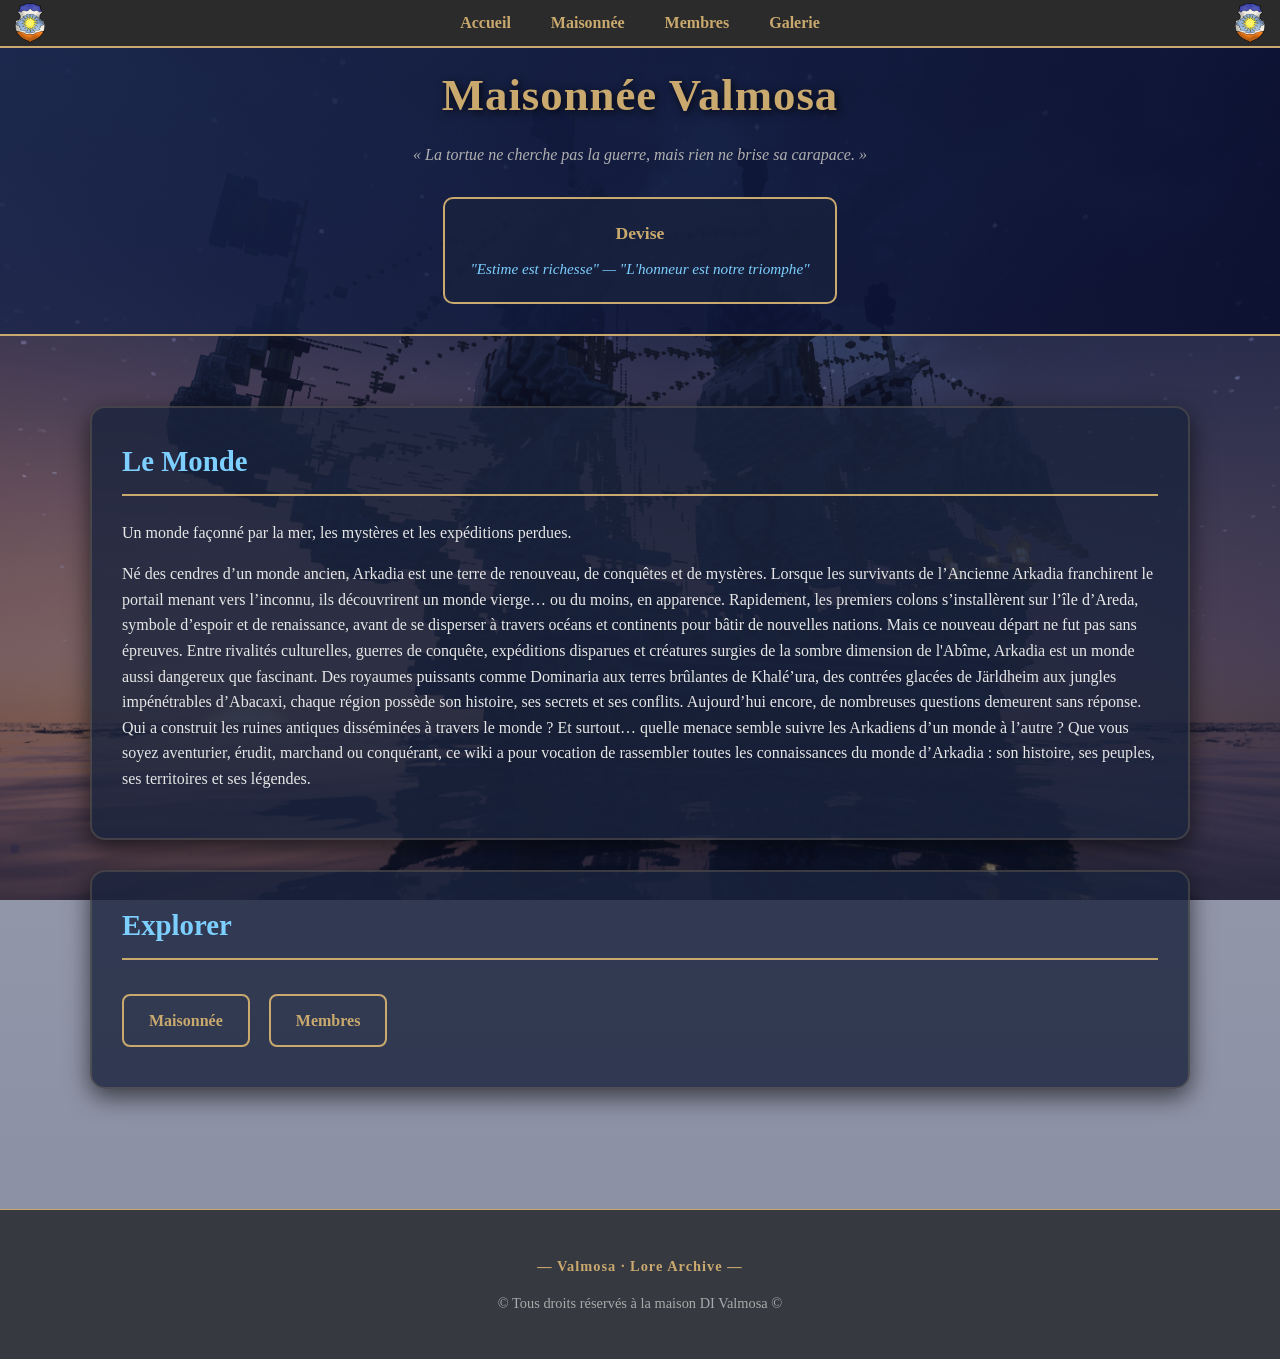
<file: index.html>
<!DOCTYPE html>
<html lang="fr">
<head>
    <link rel="icon" href="images/favicon.ico">
    <link rel="apple-touch-icon" href="images/favicon.png">
    <meta charset="UTF-8">
    <title>Maisonnée Valmosa</title>
    <link rel="stylesheet" href="style.css">
</head>
<body class="home">

<nav>
    <img src="images/favicon.ico" class="nav-logo left">

    <ul>
        <li><a href="index.html">Accueil</a></li>
        <li><a href="maisonnee.html">Maisonnée</a></li>
        <li><a href="membres.html">Membres</a></li>
        <li><a href="galerie.html">Galerie</a></li>
    </ul>

    <img src="images/favicon.ico" class="nav-logo right">
</nav>
<header class="hero">
    <div class="hero-main">
        <h1>Maisonnée Valmosa</h1>
        <p>« La tortue ne cherche pas la guerre, mais rien ne brise sa carapace. »</p>
    </div>
    
    <div class="hero-devise">
        <h2>Devise</h2>
        <p>"Estime est richesse" — "L'honneur est notre triomphe"</p>
    </div>
</header>

<main>

<div class="card">
    <h2>Le Monde</h2>
    <p>Un monde façonné par la mer, les mystères et les expéditions perdues.</p>
    <p>Né des cendres d’un monde ancien, Arkadia est une terre de renouveau, de conquêtes et de mystères. Lorsque les survivants de l’Ancienne Arkadia franchirent le portail menant vers l’inconnu, ils découvrirent un monde vierge… ou du moins, en apparence. Rapidement, les premiers colons s’installèrent sur l’île d’Areda, symbole d’espoir et de renaissance, avant de se disperser à travers océans et continents pour bâtir de nouvelles nations.

Mais ce nouveau départ ne fut pas sans épreuves.

Entre rivalités culturelles, guerres de conquête, expéditions disparues et créatures surgies de la sombre dimension de l'Abîme, Arkadia est un monde aussi dangereux que fascinant. Des royaumes puissants comme Dominaria aux terres brûlantes de Khalé’ura, des contrées glacées de Järldheim aux jungles impénétrables d’Abacaxi, chaque région possède son histoire, ses secrets et ses conflits.

Aujourd’hui encore, de nombreuses questions demeurent sans réponse.

Qui a construit les ruines antiques disséminées à travers le monde ?

Et surtout… quelle menace semble suivre les Arkadiens d’un monde à l’autre ?

Que vous soyez aventurier, érudit, marchand ou conquérant, ce wiki a pour vocation de rassembler toutes les connaissances du monde d’Arkadia : son histoire, ses peuples, ses territoires et ses légendes.</p>
</div>

<div class="card">
    <h2>Explorer</h2>
    <a class="btn" href="maisonnee.html">Maisonnée</a>
    <a class="btn" href="membres.html">Membres</a>
</div>

</main>
<footer>
    <p>— Valmosa · Lore Archive —</p>
    <p>© Tous droits réservés à la maison DI Valmosa ©</p>
</footer>
</body>
</html>
</file>
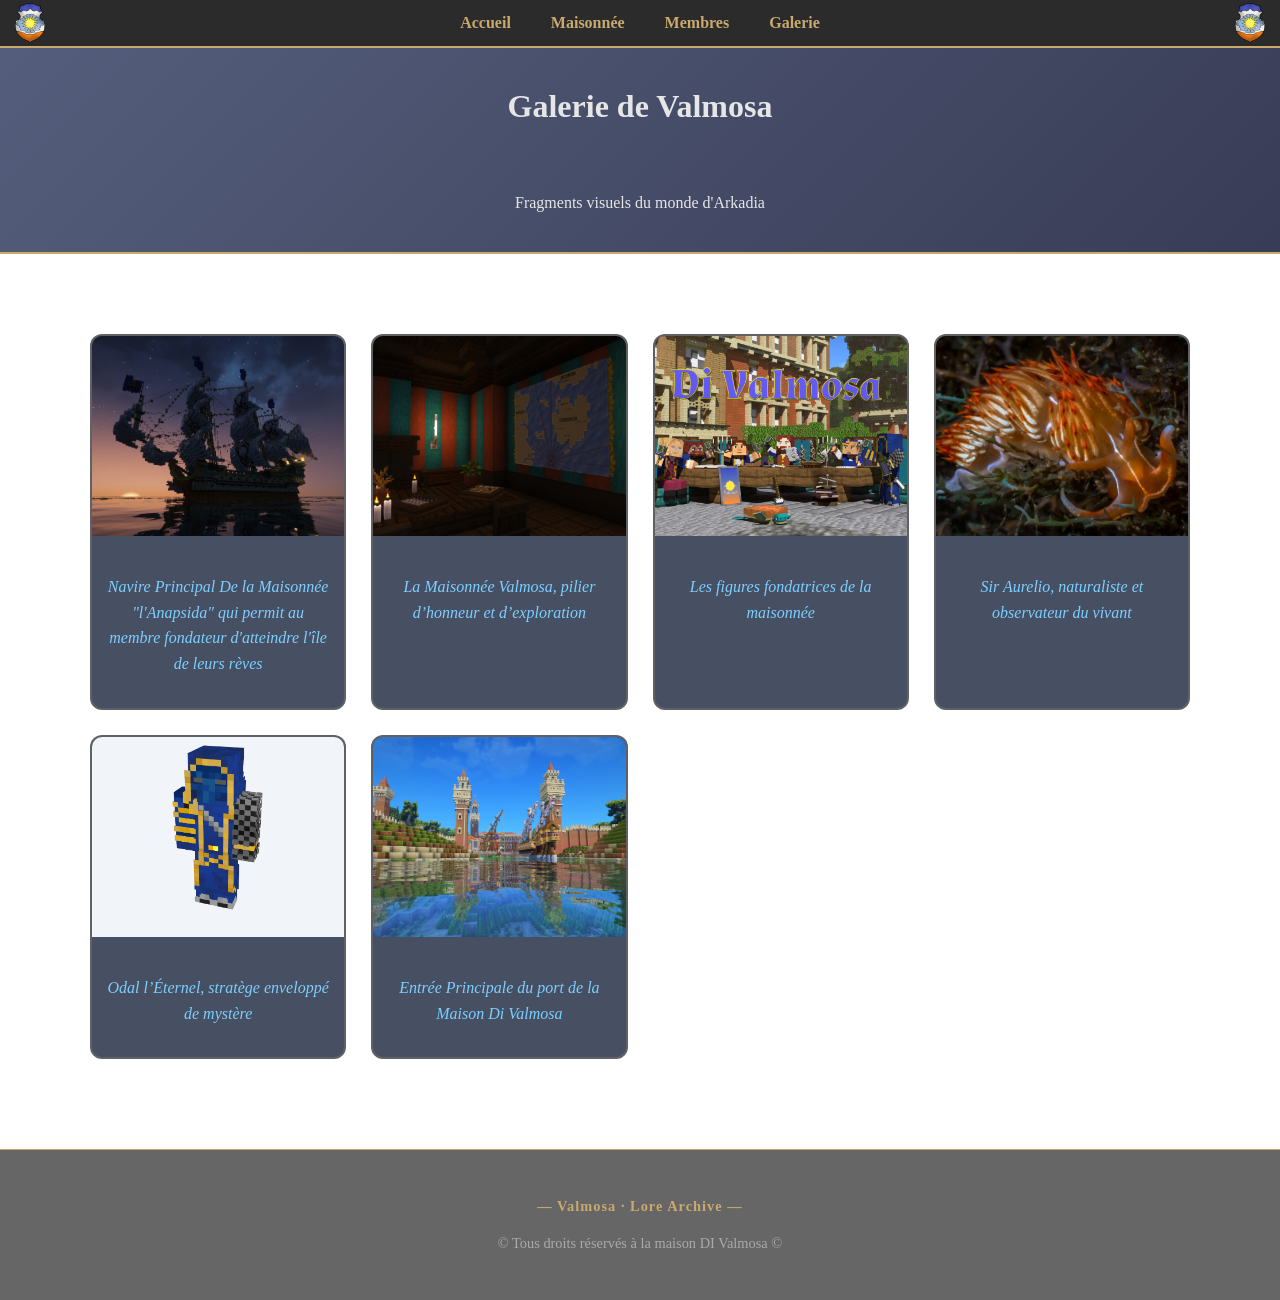
<file: galerie.html>
<!DOCTYPE html>
<html lang="fr">
<head>
    <link rel="icon" href="images/favicon.ico">
    <link rel="apple-touch-icon" href="images/favicon.png">
    <meta charset="UTF-8">
    <title>Galerie - Valmosa</title>
    <link rel="stylesheet" href="style.css">
</head>
<body class="galerie">

<nav>
    <img src="images/favicon.ico" class="nav-logo">

    <ul>
        <li><a href="index.html">Accueil</a></li>
        <li><a href="maisonnee.html">Maisonnée</a></li>
        <li><a href="membres.html">Membres</a></li>
        <li><a href="galerie.html">Galerie</a></li>
    </ul>

    <img src="images/favicon.ico" class="nav-logo">
</nav>

<header class="hero">
    <h1>Galerie de Valmosa</h1>
    <p>Fragments visuels du monde d'Arkadia</p>
</header>

<main>

<div class="gallery">

    <div class="gallery-item">
        <img src="images/home.png" alt="Monde d'Arkadia">
        <p>Navire Principal De la Maisonnée "l'Anapsida" qui permit au membre fondateur d'atteindre l'île de leurs rèves</p>
    </div>

    <div class="gallery-item">
        <img src="images/maisonnee.png" alt="Maisonnée Valmosa">
        <p>La Maisonnée Valmosa, pilier d’honneur et d’exploration</p>
    </div>

    <div class="gallery-item">
        <img src="images/membres.png" alt="Les membres">
        <p>Les figures fondatrices de la maisonnée</p>
    </div>

    <div class="gallery-item">
        <img src="images/aurelio-portrait.png" alt="Aurelio">
        <p>Sir Aurelio, naturaliste et observateur du vivant</p>
    </div>

    <div class="gallery-item">
        <img src="images/odal-bg.png" alt="Odal">
        <p>Odal l’Éternel, stratège enveloppé de mystère</p>
    </div>

    <div class="gallery-item">
        <img src="images/img2.png" alt="Exploration">
        <p>Entrée Principale du port de la Maison Di Valmosa</p>
    </div>

</div>
</main>

<footer>
    <p>— Valmosa · Lore Archive —</p>
    <p>© Tous droits réservés à la maison DI Valmosa ©</p>
</footer>

</body>
</html>
</file>
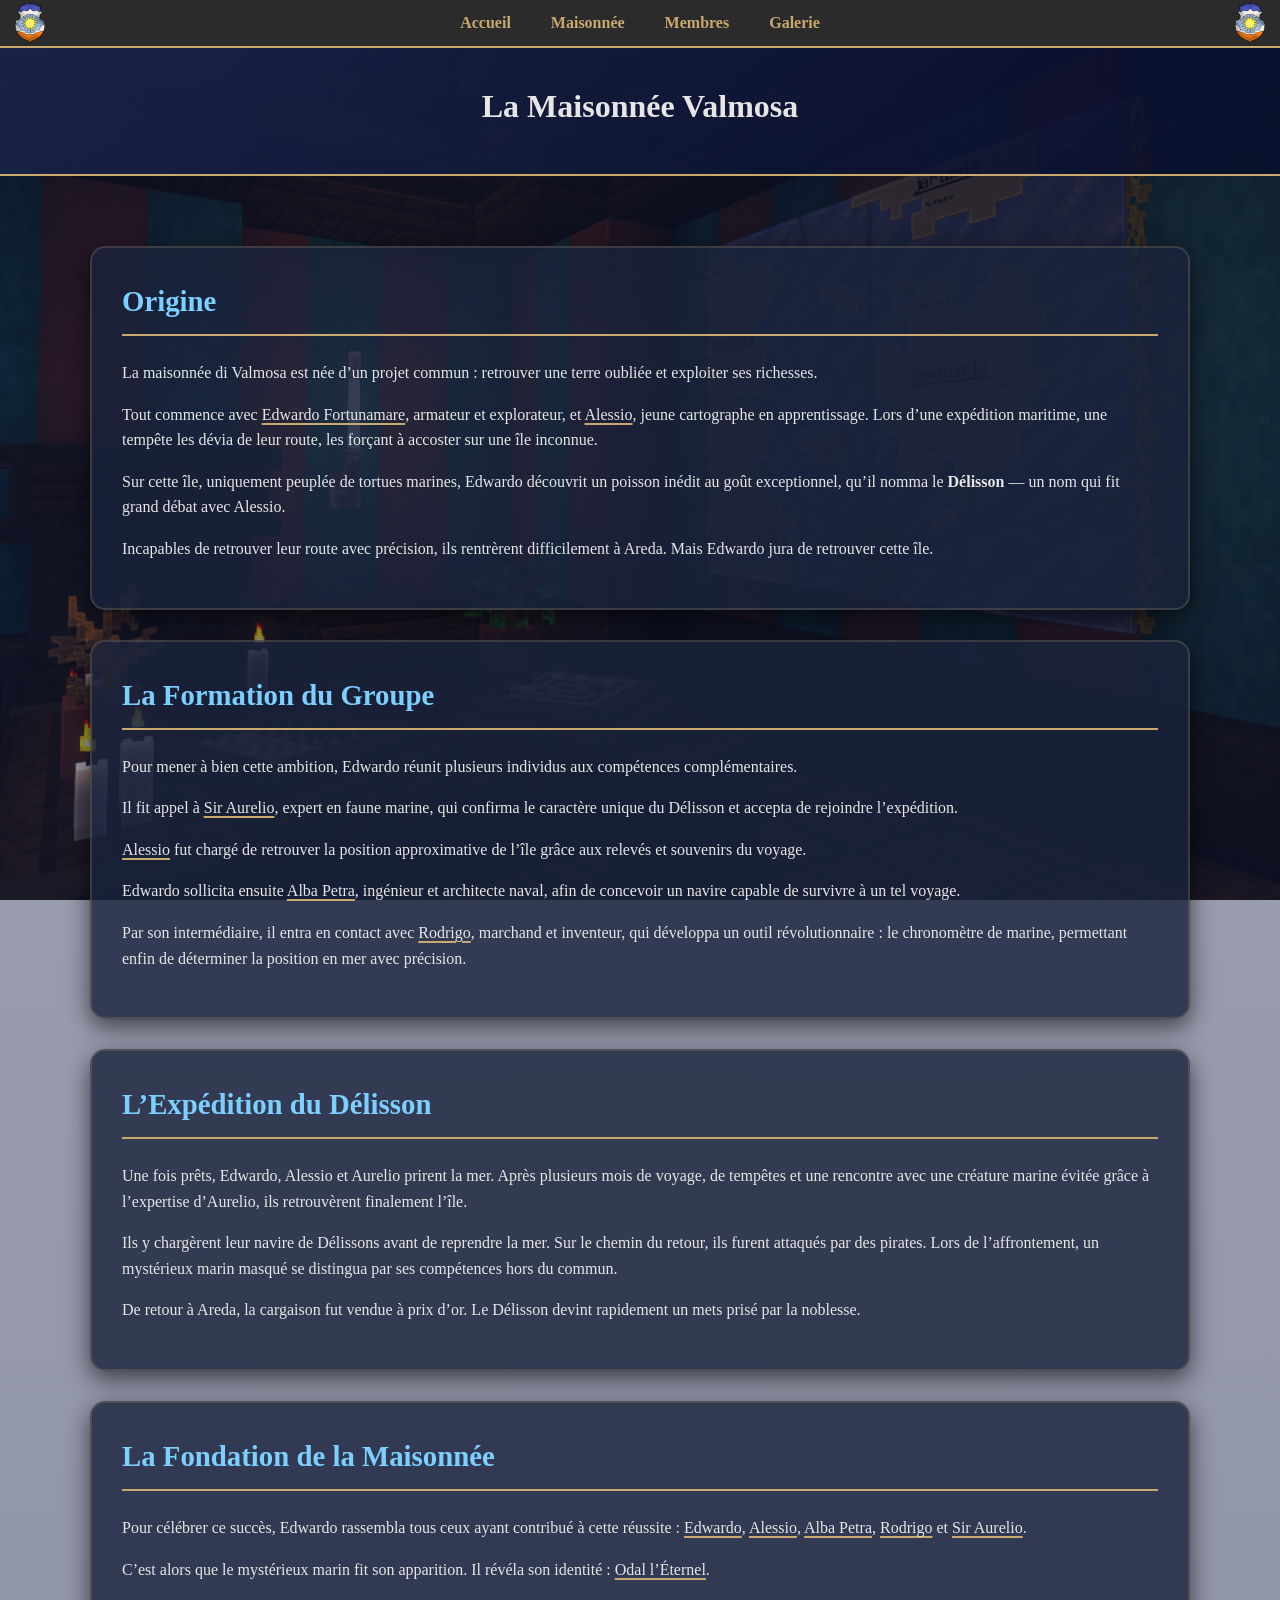
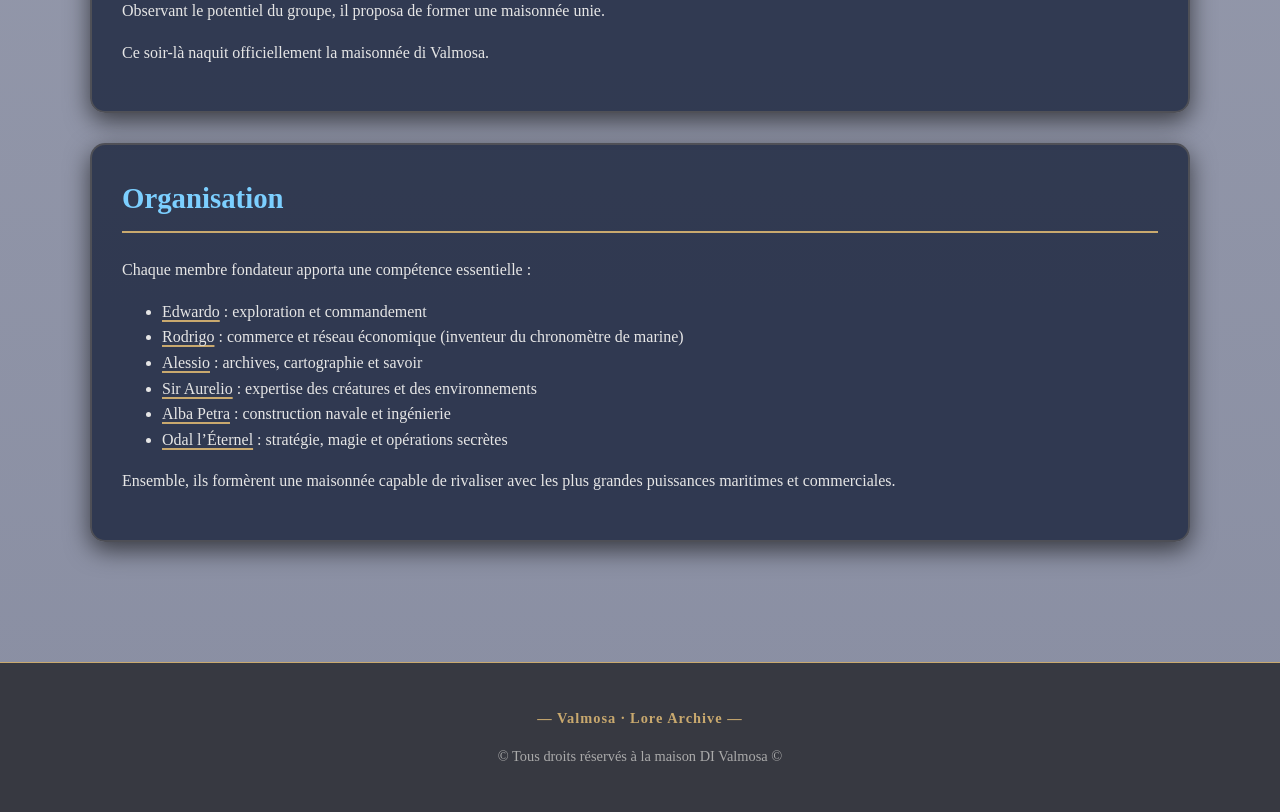
<file: maisonnee.html>
<!DOCTYPE html>
<html lang="fr">
<head>
    <link rel="icon" href="images/favicon.ico">
    <link rel="apple-touch-icon" href="images/favicon.png">
    <meta charset="UTF-8">
    <title>Maisonnée Valmosa</title>
    <link rel="stylesheet" href="style.css">
</head>
<body class="maisonnee">

<nav>
    <img src="images/favicon.ico" class="nav-logo">

    <ul>
        <li><a href="index.html">Accueil</a></li>
        <li><a href="maisonnee.html">Maisonnée</a></li>
        <li><a href="membres.html">Membres</a></li>
        <li><a href="galerie.html">Galerie</a></li>
    </ul>

    <img src="images/favicon.ico" class="nav-logo">
</nav>
<header class="hero">
    <h1>La Maisonnée Valmosa</h1>
</header>

<main>

<div class="card">
<h2>Origine</h2>

<p>
La maisonnée di Valmosa est née d’un projet commun : retrouver une terre oubliée et exploiter ses richesses.
</p>

<p>
Tout commence avec <a href="edwardo.html">Edwardo Fortunamare</a>, armateur et explorateur, et <a href="alessio.html">Alessio</a>, jeune cartographe en apprentissage. Lors d’une expédition maritime, une tempête les dévia de leur route, les forçant à accoster sur une île inconnue.
</p>

<p>
Sur cette île, uniquement peuplée de tortues marines, Edwardo découvrit un poisson inédit au goût exceptionnel, qu’il nomma le <strong>Délisson</strong> — un nom qui fit grand débat avec Alessio.
</p>

<p>
Incapables de retrouver leur route avec précision, ils rentrèrent difficilement à Areda. Mais Edwardo jura de retrouver cette île.
</p>

</div>

<div class="card">
<h2>La Formation du Groupe</h2>

<p>
Pour mener à bien cette ambition, Edwardo réunit plusieurs individus aux compétences complémentaires.
</p>

<p>
Il fit appel à <a href="aurelio.html">Sir Aurelio</a>, expert en faune marine, qui confirma le caractère unique du Délisson et accepta de rejoindre l’expédition.
</p>

<p>
<a href="alessio.html">Alessio</a> fut chargé de retrouver la position approximative de l’île grâce aux relevés et souvenirs du voyage.
</p>

<p>
Edwardo sollicita ensuite <a href="alba.html">Alba Petra</a>, ingénieur et architecte naval, afin de concevoir un navire capable de survivre à un tel voyage.
</p>

<p>
Par son intermédiaire, il entra en contact avec <a href="rodrigo.html">Rodrigo</a>, marchand et inventeur, qui développa un outil révolutionnaire : le chronomètre de marine, permettant enfin de déterminer la position en mer avec précision.
</p>

</div>

<div class="card">
<h2>L’Expédition du Délisson</h2>

<p>
Une fois prêts, Edwardo, Alessio et Aurelio prirent la mer. Après plusieurs mois de voyage, de tempêtes et une rencontre avec une créature marine évitée grâce à l’expertise d’Aurelio, ils retrouvèrent finalement l’île.
</p>

<p>
Ils y chargèrent leur navire de Délissons avant de reprendre la mer. Sur le chemin du retour, ils furent attaqués par des pirates. Lors de l’affrontement, un mystérieux marin masqué se distingua par ses compétences hors du commun.
</p>

<p>
De retour à Areda, la cargaison fut vendue à prix d’or. Le Délisson devint rapidement un mets prisé par la noblesse.
</p>

</div>

<div class="card">
<h2>La Fondation de la Maisonnée</h2>

<p>
Pour célébrer ce succès, Edwardo rassembla tous ceux ayant contribué à cette réussite : <a href="edwardo.html">Edwardo</a>, <a href="alessio.html">Alessio</a>, <a href="alba.html">Alba Petra</a>, <a href="rodrigo.html">Rodrigo</a> et <a href="aurelio.html">Sir Aurelio</a>.
</p>

<p>
C’est alors que le mystérieux marin fit son apparition. Il révéla son identité : <a href="odal.html">Odal l’Éternel</a>.
</p>

<p>
Observant le potentiel du groupe, il proposa de former une maisonnée unie.
</p>

<p>
Ce soir-là naquit officiellement la maisonnée di Valmosa.
</p>

</div>

<div class="card">
<h2>Organisation</h2>

<p>
Chaque membre fondateur apporta une compétence essentielle :
</p>

<ul>
<li><a href="edwardo.html">Edwardo</a> : exploration et commandement</li>
<li><a href="rodrigo.html">Rodrigo</a> : commerce et réseau économique (inventeur du chronomètre de marine)</li>
<li><a href="alessio.html">Alessio</a> : archives, cartographie et savoir</li>
<li><a href="aurelio.html">Sir Aurelio</a> : expertise des créatures et des environnements</li>
<li><a href="alba.html">Alba Petra</a> : construction navale et ingénierie</li>
<li><a href="odal.html">Odal l’Éternel</a> : stratégie, magie et opérations secrètes</li>
</ul>

<p>
Ensemble, ils formèrent une maisonnée capable de rivaliser avec les plus grandes puissances maritimes et commerciales.
</p>

</div>

</main>
<footer>
    <p>— Valmosa · Lore Archive —</p>
    <p>© Tous droits réservés à la maison DI Valmosa ©</p>
</footer>
</body>
</html>
</file>
<file: style.css>
:root {
    --text-color: #e6e6e6;
    --accent-color: #c9a96e;
    --background-color-1: #000;
    --background-color-2: #2b2b2b;
    --section-background-color: #333b;
    --section-outline-color: #c9a96e33;
    --section-shadow: 0 0 15px rgba(0,0,0,0.5);
}

/* BASE */
body {
    margin: 0;
    font-family: Georgia, serif;
    color: var(--text-color);
    line-height: 1.6;
}

/* MENU */
nav {
    background-color: var(--background-color-2);
    position: fixed;
    top: 0;
    width: 100%;
    border-bottom: 2px solid var(--accent-color);
    z-index: 100;
}

nav ul {
    list-style: none;
    margin: 0;
    padding: 10px;
    display: flex;
    justify-content: center;
}

nav li {
    margin: 0 20px;
}

nav a {
    color: var(--accent-color);
    text-decoration: none;
    font-weight: bold;
    transition: color 0.3s ease;
}

nav a:hover {
    color: #f0d9a0;
}

/* HERO */
.hero {
    text-align: center;
    padding: 60px 20px 20px;
    background: linear-gradient(135deg, rgba(28,42,82,0.75), rgba(7,11,43,0.8));
    border-bottom: 2px solid var(--accent-color);
    display: flex;
    flex-direction: column;
    gap: 20px;
}

/* SECTION PRINCIPALE DU HERO */
.hero-main {
    padding: 0;
    margin: 0;
}

.hero-main h1 {
    font-size: 2.8em;
    color: var(--accent-color);
    margin: 0 0 10px 0;
    text-shadow: 2px 2px 8px rgba(0,0,0,0.8);
    letter-spacing: 1px;
}

.hero-main p {
    font-size: 1em;
    color: #b0b0b0;
    font-style: italic;
    margin: 0;
}

/* ENCADRÉ DEVISE */
.hero-devise {
    background: rgba(25, 35, 60, 0.7);
    border: 2px solid var(--accent-color);
    border-radius: 10px;
    padding: 20px 25px;
    margin: 10px auto;
    max-width: 500px;
}

.hero-devise h2 {
    font-size: 1.1em;
    color: var(--accent-color);
    border: none;
    padding: 0;
    margin: 0 0 10px 0;
}

.hero-devise p {
    font-size: 0.95em;
    color: #7ccfff;
    font-style: italic;
    margin: 0;
}
/* CONTENU */
main {
    max-width: 1100px;
    margin: auto;
    padding: 40px 20px;
}

/* CARDS */
.card {
    background-color: rgba(25, 35, 60, 0.8);
    border: 2px solid var(--section-outline-color);
    border-radius: 15px;
    padding: 30px;
    margin: 30px auto;
    box-shadow: 0 8px 25px rgba(0,0,0,0.6);
    transition: transform 0.3s ease, box-shadow 0.3s ease;
}

.card:hover {
    transform: translateY(-5px);
    box-shadow: 0 12px 35px rgba(201, 169, 110, 0.3);
    border-color: var(--accent-color);
}

/* TITRES */
h2 {
    color: #7ccfff;
    border-bottom: 2px solid var(--accent-color);
    padding-bottom: 10px;
    margin-top: 0;
    font-size: 1.8em;
}

/* BOUTONS */
.btn {
    display: inline-block;
    padding: 12px 25px;
    margin: 10px 15px 10px 0;
    border: 2px solid var(--accent-color);
    border-radius: 8px;
    color: var(--accent-color);
    text-decoration: none;
    font-weight: bold;
    transition: all 0.3s ease;
    cursor: pointer;
}

.btn:hover {
    background-color: var(--accent-color);
    color: #000;
    transform: scale(1.05);
}

/* LIENS DANS LE TEXTE */
a {
    color: var(--text-color);
    text-decoration: underline;
    text-decoration-color: var(--accent-color);
    text-decoration-thickness: 2px;
    text-underline-offset: 3px;
    transition: color 0.3s ease;
}

a:hover {
    color: var(--accent-color);
}

/* BACKGROUND PAR PAGE */

body.home {
    background:
        linear-gradient(rgba(20,30,70,0.4), rgba(20,30,70,0.5)),
        url("images/home.png") center/cover no-repeat fixed;
}

body.maisonnee {
    background:
        linear-gradient(rgba(20,30,70,0.4), rgba(20,30,70,0.5)),
        url("images/maisonnee.png") center/cover no-repeat fixed;
}

body.membres {
    background:
        linear-gradient(rgba(20,30,70,0.4), rgba(20,30,70,0.5)),
        url("images/membres.png") center/cover no-repeat fixed;
}

/* PERSONNAGES */

/* PERSONNAGES */

body.character-edwardo {
    background:
        linear-gradient(rgba(10,20,40,0.2), rgba(10,20,40,0.3)),
        url("images/edwardo-bg.png") center/cover no-repeat fixed;
}

body.character-alessio {
    background:
        linear-gradient(rgba(10,20,40,0.2), rgba(10,20,40,0.3)),
        url("images/alessio-bg.png") center/cover no-repeat fixed;
}

body.character-rodrigo {
    background:
        linear-gradient(rgba(10,20,40,0.2), rgba(10,20,40,0.3)),
        url("images/rodrigo-bg.png") center/cover no-repeat fixed;
}

body.character-aurelio {
    background:
        linear-gradient(rgba(10,20,40,0.2), rgba(10,20,40,0.3)),
        url("images/aurelio-bg.png") center/cover no-repeat fixed;
}

body.character-alba {
    background:
        linear-gradient(rgba(10,20,40,0.2), rgba(10,20,40,0.3)),
        url("images/alba-bg.png") center/cover no-repeat fixed;
}

body.character-odal {
    background:
        linear-gradient(rgba(5,5,10,0.2), rgba(5,5,10,0.3)),
        url("images/odal-bg.png") center/cover no-repeat fixed;
}
/* GRILLE MEMBRES */
.member-list {
    display: grid;
    grid-template-columns: repeat(auto-fit, minmax(280px, 1fr));
    gap: 25px;
    margin: 40px 0;
}

/* CARTES MEMBRES */
.member-card {
    background: linear-gradient(135deg, rgba(25, 35, 60, 0.9), rgba(40, 50, 80, 0.85));
    border: 2px solid var(--section-outline-color);
    border-radius: 15px;
    padding: 30px;
    text-align: center;
    text-decoration: none;
    color: var(--text-color);
    transition: all 0.3s ease;
    cursor: pointer;
    position: relative;
    overflow: hidden;
}

.member-card::before {
    content: '';
    position: absolute;
    top: 0;
    left: -100%;
    width: 100%;
    height: 100%;
    background: linear-gradient(90deg, transparent, rgba(201,169,110,0.2), transparent);
    transition: left 0.5s ease;
}

.member-card:hover::before {
    left: 100%;
}

.member-card:hover {
    transform: translateY(-10px) scale(1.02);
    box-shadow: 0 15px 40px rgba(201, 169, 110, 0.4);
    border-color: var(--accent-color);
    background: linear-gradient(135deg, rgba(35, 45, 80, 0.95), rgba(50, 60, 100, 0.9));
}

/* ICÔNE MEMBRE */
.member-icon {
    font-size: 3.5em;
    margin: 15px 0;
    display: inline-block;
    transition: transform 0.3s ease;
}

.member-card:hover .member-icon {
    transform: scale(1.2) rotate(10deg);
}

/* NOM MEMBRE */
.member-card h3 {
    font-size: 1.5em;
    color: var(--accent-color);
    margin: 15px 0 8px;
}

/* RÔLE MEMBRE */
.member-role {
    font-size: 0.95em;
    color: #7ccfff;
    font-style: italic;
    margin: 0;
    text-decoration: none;
}

/* COULEURS PAR PERSONNAGE */
.member-edwardo:hover {
    border-color: #ffb347;
    box-shadow: 0 15px 40px rgba(255, 179, 71, 0.3);
}

.member-odal:hover {
    border-color: #9370db;
    box-shadow: 0 15px 40px rgba(147, 112, 219, 0.3);
}

.member-alba:hover {
    border-color: #20b2aa;
    box-shadow: 0 15px 40px rgba(32, 178, 170, 0.3);
}

.member-rodrigo:hover {
    border-color: #daa520;
    box-shadow: 0 15px 40px rgba(218, 165, 32, 0.3);
}

.member-alessio:hover {
    border-color: #87ceeb;
    box-shadow: 0 15px 40px rgba(135, 206, 235, 0.3);
}

.member-aurelio:hover {
    border-color: #ff6347;
    box-shadow: 0 15px 40px rgba(255, 99, 71, 0.3);
}
/* FEUILLE PERSONNAGE */
.character-sheet {
    display: grid;
    grid-template-columns: 300px 1fr;
    gap: 40px;
    align-items: start;
}

.character-info {
    text-align: center;
    position: sticky;
    top: 100px;
}

/* IMAGE PORTRAIT PAGE PERSO */
.character-portrait {
    width: 300px;
    height: 400px;
    border: 3px solid var(--accent-color);
    border-radius: 10px;
    object-fit: cover;
    object-position: center;
    box-shadow: 0 8px 25px rgba(0,0,0,0.6);
    display: block;
    margin-bottom: 20px;
}

.character-info p {
    font-size: 1.1em;
    color: #7ccfff;
    margin-top: 20px;
}

.character-content {
    display: flex;
    flex-direction: column;
    gap: 20px;
}

/* AVATAR TETE CIRCULAIRE PAGE MEMBRES */
.member-avatar {
    width: 150px;
    height: 150px;
    border-radius: 50%;
    border: 3px solid var(--accent-color);
    margin: 15px auto;
    object-fit: cover;
    object-position: center top;
    display: block;
    box-shadow: 0 6px 15px rgba(0,0,0,0.5);
    transition: transform 0.3s ease;
}

.member-card:hover .member-avatar {
    transform: scale(1.1);
}

/* RESPONSIVE */
@media (max-width: 768px) {
    .character-sheet {
        grid-template-columns: 1fr;
    }
    
    .character-info {
        position: static;
    }
    
    .character-portrait {
        width: 100%;
        height: auto;
        max-width: 300px;
        margin: 0 auto 20px;
    }
}
/* BACKGROUND PERSONNAGE - IMAGE CENTRALISÉE */
body[class*="character-"] {
    background-attachment: fixed;
    background-position: center;
    background-size: contain;
    background-repeat: no-repeat;
}

/* OVERLAY POUR MEILLEURE LISIBILITÉ - FOND FONCÉ RÉELLEMENT */
body[class*="character-"] {
    background-color: #000 !important;
}
/*body[class*="character-"]::before {
    content: '';
    position: fixed;
    top: 0;
    left: 0;
    width: 100%;
    height: 100%;
    background: radial-gradient(circle at center, rgba(20,30,70,0.2) 0%, rgba(5,5,10,0.85) 100%);
    pointer-events: none;
    z-index: 1;
}
*/
.main-nav {
    position: fixed;
    top: 0;
    width: 100%;
    background-color: var(--background-color-2);
    border-bottom: 2px solid var(--accent-color);
    display: flex;
    align-items: center;
    justify-content: space-between;
    padding: 5px 20px;
    z-index: 100;
}

.main-nav ul {
    list-style: none;
    display: flex;
    gap: 20px;
    margin: 0;
    padding: 0;
}

/* Permet d'ajouter les logos sans casser le menu */
nav {
    display: flex;
    align-items: center;
}

/* Le menu prend toute la place et reste centré */
nav ul {
    flex: 1;
}

/* Logos */
.nav-logo {
    width: 40px;
    height: 40px;
    object-fit: contain;
    margin: 0 15px;
}
.nav-logo:first-child {
    margin-left: 10px;
}

.nav-logo:last-child {
    margin-right: 10px;
}
/* GALERIE */
.gallery {
    display: grid;
    grid-template-columns: repeat(auto-fit, minmax(250px, 1fr));
    gap: 25px;
    margin-top: 40px;
}

.gallery-item {
    background: rgba(25, 35, 60, 0.8);
    border: 2px solid var(--section-outline-color);
    border-radius: 12px;
    overflow: hidden;
    text-align: center;
    transition: transform 0.3s ease, box-shadow 0.3s ease;
}

.gallery-item img {
    width: 100%;
    height: 200px;
    object-fit: cover;
}

.gallery-item p {
    padding: 15px;
    font-style: italic;
    color: #7ccfff;
}

.gallery-item:hover {
    transform: scale(1.03);
    box-shadow: 0 10px 30px rgba(201,169,110,0.3);
    border-color: var(--accent-color);
}
footer {
    text-align: center;
    padding: 30px 20px;
    margin-top: 50px;
    background: rgba(0,0,0,0.6);
    border-top: 1px solid var(--accent-color);
    font-size: 0.9em;
    color: #aaa;
}

footer p:first-child {
    color: var(--accent-color);
    font-weight: bold;
    letter-spacing: 1px;
}
</file>
